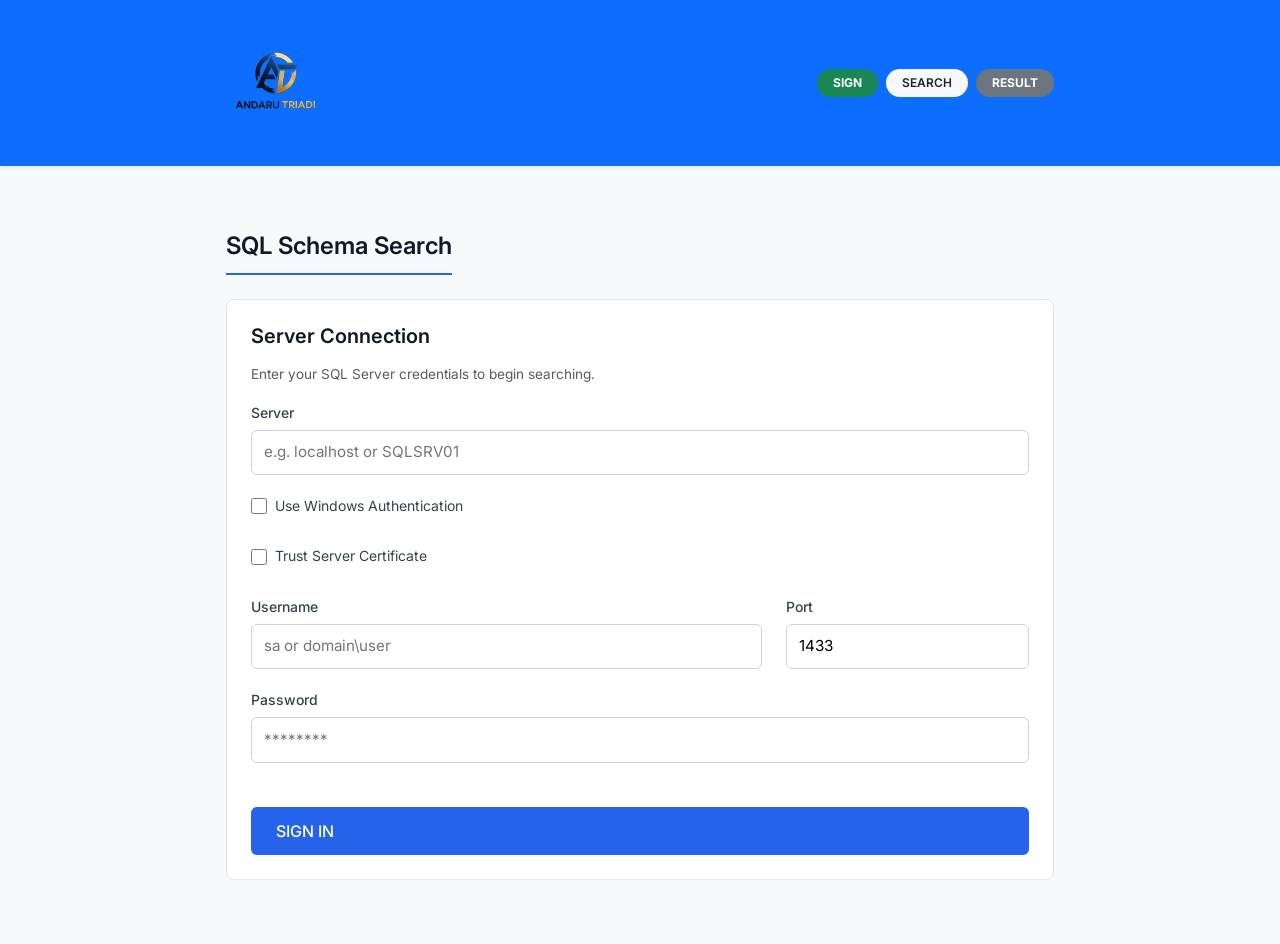
<file: client/sign.html>
<!doctype html>
<html lang="en">
    <head>
        <meta charset="UTF-8" />
        <meta name="viewport" content="width=device-width, initial-scale=1.0" />
        <title>SPSearch — Connect</title>
        <link
            href="https://cdn.jsdelivr.net/npm/bootstrap@5.3.3/dist/css/bootstrap.min.css"
            rel="stylesheet"
        />
        <link rel="stylesheet" href="css/style.css" />
    </head>
    <body>
        <nav class="navbar navbar-expand navbar-dark bg-primary shadow-sm mb-4">
            <div class="container">
                <img src="images/logo.png" width="100" />
                <div class="d-flex align-items-center gap-2">
                    <span class="badge rounded-pill px-3 py-2 bg-success"
                        >SIGN</span
                    >
                    <span
                        class="badge rounded-pill px-3 py-2 bg-light text-dark fw-semibold"
                        >SEARCH</span
                    >
                    <span class="badge rounded-pill px-3 py-2 bg-secondary"
                        >RESULT</span
                    >
                </div>
            </div>
        </nav>

        <div class="container">
            <h1 class="page-title">SQL Schema Search</h1>

            <div class="card">
                <h2>Server Connection</h2>
                <p class="text-muted">
                    Enter your SQL Server credentials to begin searching.
                </p>

                <div id="errorBox" class="alert alert-error hidden"></div>

                <div class="form-group" style="position: relative;">
                    <label for="server">Server</label>
                    <input
                        type="text"
                        id="server"
                        placeholder="e.g. localhost or SQLSRV01"
                        autocomplete="off"
                    />
                    <div id="suggestionBox" class="suggestion-box hidden"></div>
                </div>

                <div class="form-group">
                    <label class="checkbox-label">
                        <input type="checkbox" id="trustedAuth" />
                        Use Windows Authentication
                    </label>
                </div>

                <div class="form-group">
                    <label class="checkbox-label">
                        <input type="checkbox" id="trustCert" />
                        Trust Server Certificate
                    </label>
                </div>

                <div id="sqlAuthFields">
                    <div class="row" style="margin-bottom: 0">
                        <div class="col-md-8">
                            <div class="form-group">
                                <label for="username">Username</label>
                                <input
                                    type="text"
                                    id="username"
                                    placeholder="sa or domain\user"
                                    autocomplete="off"
                                />
                            </div>
                        </div>
                        <div class="col-md-4">
                            <div class="form-group">
                                <label for="port">Port</label>
                                <input type="number" id="port" value="1433" />
                            </div>
                        </div>
                    </div>

                    <div class="form-group">
                        <label for="password">Password</label>
                        <input
                            type="password"
                            id="password"
                            placeholder="********"
                        />
                    </div>
                </div>

                <div style="margin-top: 1.5rem">
                    <button id="btnSign" class="btn btn-primary btn-lg w-100">
                        SIGN IN
                    </button>
                </div>
            </div>
        </div>

        <script src="https://code.jquery.com/jquery-3.7.1.min.js"></script>
        <script src="https://cdn.jsdelivr.net/npm/bootstrap@5.3.3/dist/js/bootstrap.bundle.min.js"></script>
        <script src="js/app.js"></script>
    </body>
</html>
</file>
<file: client/css/style.css>
@import url("https://fonts.googleapis.com/css2?family=Inter:wght@400;500;600;700&display=swap");

*,
*::before,
*::after {
    box-sizing: border-box;
    margin: 0;
    padding: 0;
}

body {
    font-family:
        "Inter",
        system-ui,
        -apple-system,
        sans-serif;
    background: #f8f9fa;
    color: #111827;
    min-height: 100vh;
    line-height: 1.6;
}

.container {
    max-width: 860px;
    margin: 0 auto;
    padding: 2.5rem 1rem;
}

/* CARDS */
.card {
    background: #fff;
    border: 1px solid #e5e7eb;
    border-radius: 8px;
    padding: 1.5rem;
    margin-bottom: 1.5rem;
}

/* TYPOGRAPHY */
h1,
h2,
h3 {
    font-weight: 600;
    color: #111827;
}

h1 {
    font-size: 1.75rem;
    line-height: 1.3;
}

h2 {
    font-size: 1.25rem;
    margin-bottom: 1rem;
}

.page-title {
    font-size: 1.5rem;
    font-weight: 600;
    color: #111827;
    padding-bottom: 0.75rem;
    border-bottom: 2px solid #2563eb;
    display: inline-block;
    margin-bottom: 1.5rem;
}

/* FORMS */
.form-group {
    margin-bottom: 1.25rem;
}

label {
    display: block;
    font-weight: 500;
    font-size: 0.875rem;
    color: #374151;
    margin-bottom: 0.35rem;
}

label.checkbox-label {
    display: flex;
    align-items: center;
    gap: 0.5rem;
    font-weight: 400;
    cursor: pointer;
    margin-bottom: 0.5rem;
}

label.checkbox-label input[type="checkbox"] {
    width: 16px;
    height: 16px;
    accent-color: #2563eb;
    cursor: pointer;
}

input[type="text"],
input[type="password"],
input[type="number"],
select {
    width: 100%;
    padding: 0.6rem 0.75rem;
    font-family: "Inter", system-ui, sans-serif;
    font-size: 0.95rem;
    background: #fff;
    border: 1px solid #d1d5db;
    border-radius: 6px;
    outline: none;
    transition:
        border-color 0.2s ease,
        box-shadow 0.2s ease;
}

input:focus,
select:focus {
    border-color: #2563eb;
    box-shadow: 0 0 0 3px rgba(37, 99, 235, 0.15);
}

/* BUTTONS */
.btn {
    font-family: "Inter", system-ui, sans-serif;
    font-weight: 500;
    font-size: 0.9rem;
    padding: 0.6rem 1.25rem;
    border: 1px solid transparent;
    border-radius: 6px;
    cursor: pointer;
    transition:
        background-color 0.2s ease,
        opacity 0.2s ease;
    display: inline-flex;
    align-items: center;
    gap: 0.4rem;
    line-height: 1.4;
}

.btn:hover {
    opacity: 0.9;
}

.btn:active {
    opacity: 0.8;
}

.btn-lg {
    padding: 0.75rem 1.5rem;
    font-size: 1rem;
}

.w-100 {
    width: 100%;
}

.btn-primary {
    background: #2563eb;
    color: #fff;
}

.btn-primary:hover {
    background: #1d4ed8;
}

.btn-success {
    background: #059669;
    color: #fff;
}

.btn-success:hover {
    background: #047857;
}

.btn-danger {
    background: #dc2626;
    color: #fff;
}

.btn-danger:hover {
    background: #b91c1c;
}

.btn-warning {
    background: #d97706;
    color: #fff;
}

.btn-warning:hover {
    background: #b45309;
}

.btn-secondary {
    background: #f3f4f6;
    color: #374151;
    border-color: #d1d5db;
}

.btn-secondary:hover {
    background: #e5e7eb;
}

/* COLUMN INPUT ROWS */
.column-row {
    display: flex;
    gap: 0.5rem;
    align-items: center;
    margin-bottom: 0.75rem;
}

.column-row input {
    flex: 1;
}

.column-row .btn {
    flex-shrink: 0;
    padding: 0.6rem 0.9rem;
}

/* RESULTS TABLE */
.table-wrapper {
    overflow-x: auto;
    max-height: 520px;
    overflow-y: auto;
}

table {
    width: 100%;
    border-collapse: collapse;
    border: 1px solid #e5e7eb;
    border-radius: 6px;
}

thead {
    position: sticky;
    top: 0;
    z-index: 1;
}

thead th {
    background: #f9fafb;
    color: #374151;
    font-weight: 600;
    font-size: 0.8rem;
    text-transform: uppercase;
    letter-spacing: 0.4px;
    padding: 0.7rem 0.85rem;
    border-bottom: 1px solid #e5e7eb;
    text-align: left;
}

tbody td {
    padding: 0.6rem 0.85rem;
    border-bottom: 1px solid #f3f4f6;
    font-size: 0.9rem;
}

tbody tr:last-child td {
    border-bottom: none;
}

tbody tr:nth-child(even) {
    background: #fafafa;
}

tbody tr:hover {
    background: #eff6ff;
}

tbody .result-row {
    cursor: pointer;
}

/* SCHEMA MODAL TABLE */
.schema-table {
    font-size: 0.85rem;
}

.schema-table thead th {
    background: #f9fafb;
    font-weight: 600;
    font-size: 0.75rem;
    text-transform: uppercase;
    letter-spacing: 0.4px;
    padding: 0.5rem 0.65rem;
    border-bottom: 1px solid #e5e7eb;
}

.schema-table tbody td {
    padding: 0.4rem 0.65rem;
    border-bottom: 1px solid #f3f4f6;
}

.schema-table tbody tr:nth-child(even) {
    background: #fafafa;
}

/* STATUS / LOADING */
.loading-overlay {
    text-align: center;
    padding: 3rem 1rem;
}

.spinner {
    display: inline-block;
    width: 36px;
    height: 36px;
    border: 3px solid #e5e7eb;
    border-top-color: #2563eb;
    border-radius: 50%;
    animation: spin 0.7s linear infinite;
    margin-bottom: 1rem;
}

@keyframes spin {
    to {
        transform: rotate(360deg);
    }
}

/* ALERTS */
.alert {
    padding: 0.85rem 1rem;
    border-radius: 6px;
    margin-bottom: 1rem;
    font-weight: 500;
    font-size: 0.9rem;
    border-left: 4px solid transparent;
}

.alert-error {
    background: #fef2f2;
    border-color: #dc2626;
    color: #991b1b;
}

.alert-success {
    background: #f0fdf4;
    border-color: #059669;
    color: #065f46;
}

.alert-info {
    background: #eff6ff;
    border-color: #2563eb;
    color: #1e40af;
}

/* MISC */
.hidden {
    display: none !important;
}

/* NAVBAR LOGO */
.navbar-brand img {
    width: 15px;
    height: 15px;
}

/* BADGE */
.badge-table {
    background: #dbeafe;
    color: #1e40af;
}

.badge-count {
    background: #fef3c7;
    color: #92400e;
}

/* RESULT SUMMARY */
.result-summary {
    display: flex;
    gap: 1rem;
    flex-wrap: wrap;
    margin-bottom: 1.5rem;
}

.result-summary .card {
    flex: 1;
    min-width: 140px;
    text-align: center;
    padding: 1.25rem 1rem;
}

.result-summary .card .number {
    font-size: 2rem;
    font-weight: 700;
    color: #111827;
    line-height: 1.2;
}

.result-summary .card .label {
    font-size: 0.8rem;
    text-transform: uppercase;
    letter-spacing: 0.5px;
    font-weight: 500;
    color: #6b7280;
    margin-top: 0.25rem;
}

/* ACTION BAR */
.action-bar {
    display: flex;
    gap: 0.75rem;
    flex-wrap: wrap;
    margin-top: 1.5rem;
}

.action-bar .btn {
    flex: 1;
    justify-content: center;
}

/* INLINE DESCRIPTION TEXT */
.text-muted {
    color: #6b7280;
    font-size: 0.85rem;
    margin-bottom: 1rem;
}

/* SELECT2 OVERRIDES */
.select2-container {
    width: 100% !important;
}

.select2-container .select2-selection--single {
    height: 40px;
    border: 1px solid #d1d5db;
    border-radius: 6px;
    font-family: "Inter", system-ui, sans-serif;
    font-size: 0.95rem;
}

.select2-container .select2-selection--single .select2-selection__rendered {
    line-height: 38px;
    padding-left: 0.75rem;
    color: #111827;
}

.select2-container .select2-selection--single .select2-selection__arrow {
    height: 38px;
}

.select2-container--default .select2-selection--multiple {
    border: 1px solid #d1d5db;
    border-radius: 6px;
    font-family: "Inter", system-ui, sans-serif;
    font-size: 0.9rem;
    max-height: 120px;
    overflow-y: auto;
}

.select2-container--default.select2-container--focus
    .select2-selection--multiple {
    border-color: #2563eb;
    box-shadow: 0 0 0 3px rgba(37, 99, 235, 0.15);
}

.select2-container--default
    .select2-selection--multiple
    .select2-selection__choice {
    background: #dbeafe;
    border: 1px solid #93c5fd;
    border-radius: 4px;
    font-size: 0.8rem;
    color: #1e40af;
}

.select2-container--default
    .select2-selection--multiple
    .select2-selection__choice__remove {
    color: #1e40af;
    border-right: 1px solid #93c5fd;
}

.select2-dropdown {
    border: 1px solid #d1d5db;
    border-radius: 6px;
    font-family: "Inter", system-ui, sans-serif;
    font-size: 0.9rem;
}

.select2-search__field {
    font-family: "Inter", system-ui, sans-serif !important;
}

/* SELECT ALL LINK */
.select-all-link {
    display: inline-block;
    color: #2563eb;
    text-decoration: none;
    cursor: pointer;
    font-weight: 500;
    font-size: 0.85rem;
    margin-top: 0.35rem;
}
.select-all-link:hover {
    text-decoration: underline;
}

/* SUGGESTION BOX */
.suggestion-box {
    position: absolute;
    top: 100%;
    left: 0;
    right: 0;
    background: #fff;
    border: 1px solid #d1d5db;
    border-radius: 6px;
    box-shadow: 0 4px 12px rgba(0, 0, 0, 0.1);
    max-height: 180px;
    overflow-y: auto;
    z-index: 1000;
    margin-top: 2px;
}

.suggestion-item {
    display: flex;
    align-items: center;
    justify-content: space-between;
    padding: 0.5rem 0.75rem;
    cursor: pointer;
    font-size: 0.9rem;
    border-bottom: 1px solid #f3f4f6;
    transition: background 0.15s ease;
}

.suggestion-item:last-child {
    border-bottom: none;
}

.suggestion-item:hover {
    background: #eff6ff;
}

.suggestion-item .suggestion-server {
    font-weight: 600;
    color: #111827;
}

.suggestion-item .suggestion-user {
    color: #6b7280;
    font-size: 0.8rem;
}

.suggestion-item .suggestion-del {
    color: #9ca3af;
    font-size: 1rem;
    line-height: 1;
    padding: 0 0.25rem;
    cursor: pointer;
    border: none;
    background: none;
    font-weight: 700;
}

.suggestion-item .suggestion-del:hover {
    color: #dc2626;
}

.suggestion-empty {
    padding: 0.75rem;
    text-align: center;
    color: #9ca3af;
    font-size: 0.85rem;
}
</file>
